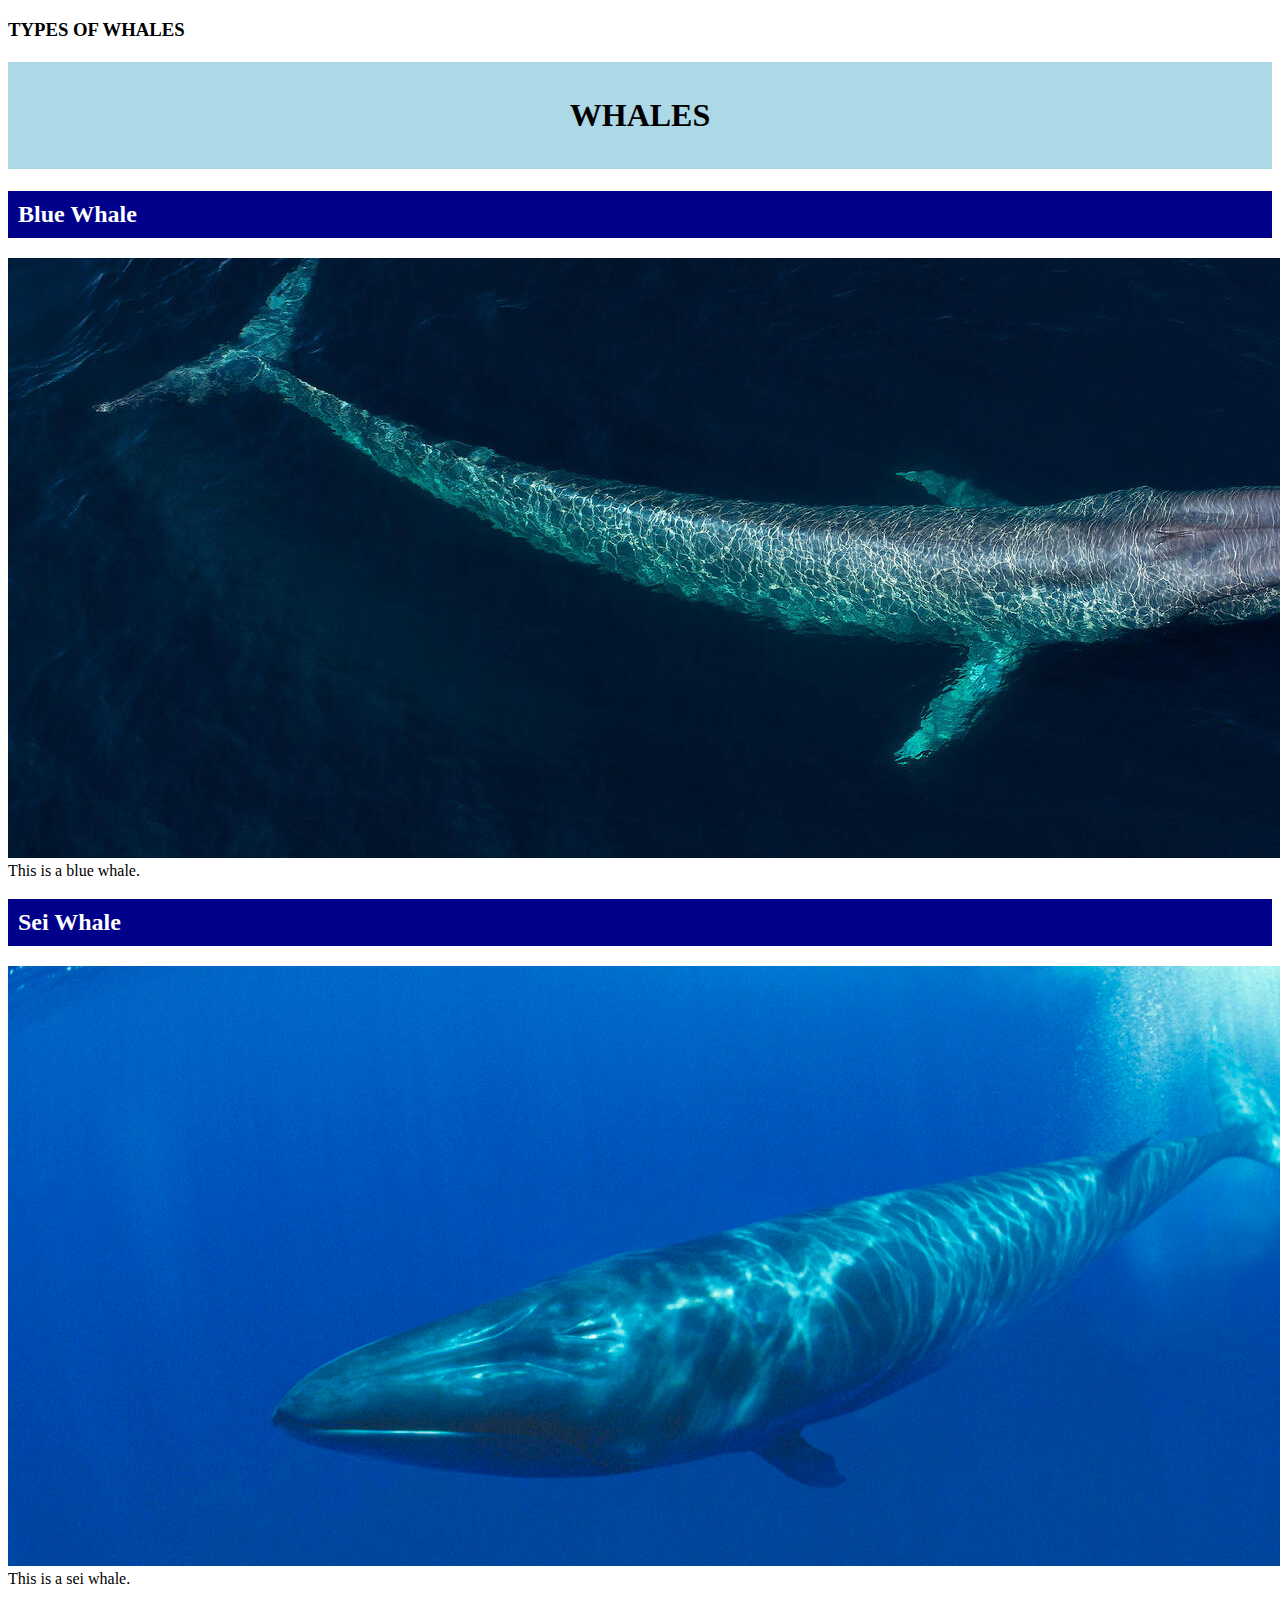
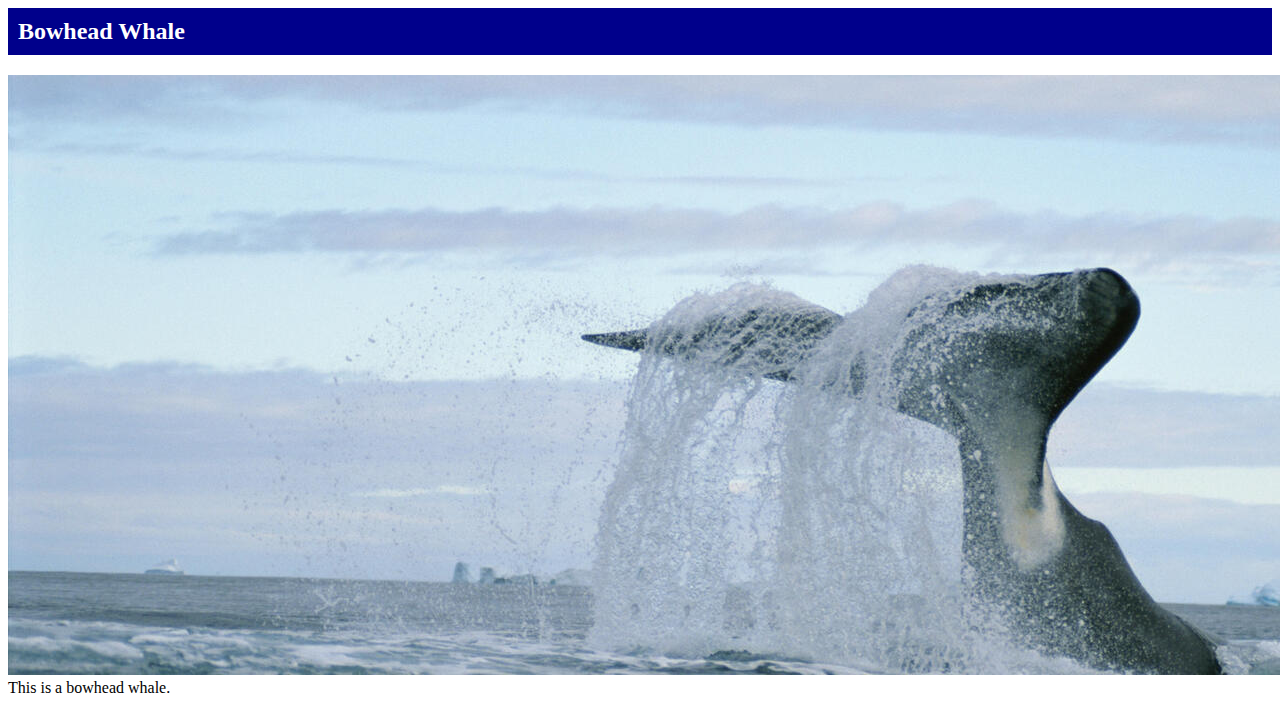
<file: index.html>
<!DOCTYPE html>
<html>
<head>
<style>
#whales {
    background-color: lightblue;
    padding: 35px;
    text-align: center;
}

.species {
    background-color: darkblue;
    color: white;
    padding: 10px;
}
</style>
</head>
<body>

<h3>TYPES OF WHALES</h3>
<h1 id="whales"> WHALES</h1>

<h2 class="species">Blue Whale</h2>
<p><img src="Blue Whale.jpg" alt="a blue whale image" />
<br>This is a blue whale.</p>

<h2 class="species">Sei Whale</h2>
<p><img src="Sei Whale.jpg" alt="a sei whale image" />
    <br>This is a sei whale.</p>

<h2 class="species">Bowhead Whale</h2>
<p><img src="Bowhead Whale.jpg" alt="a bowhead whale image" />
    <br>This is a bowhead whale.</p>

</body>
</html>
</file>
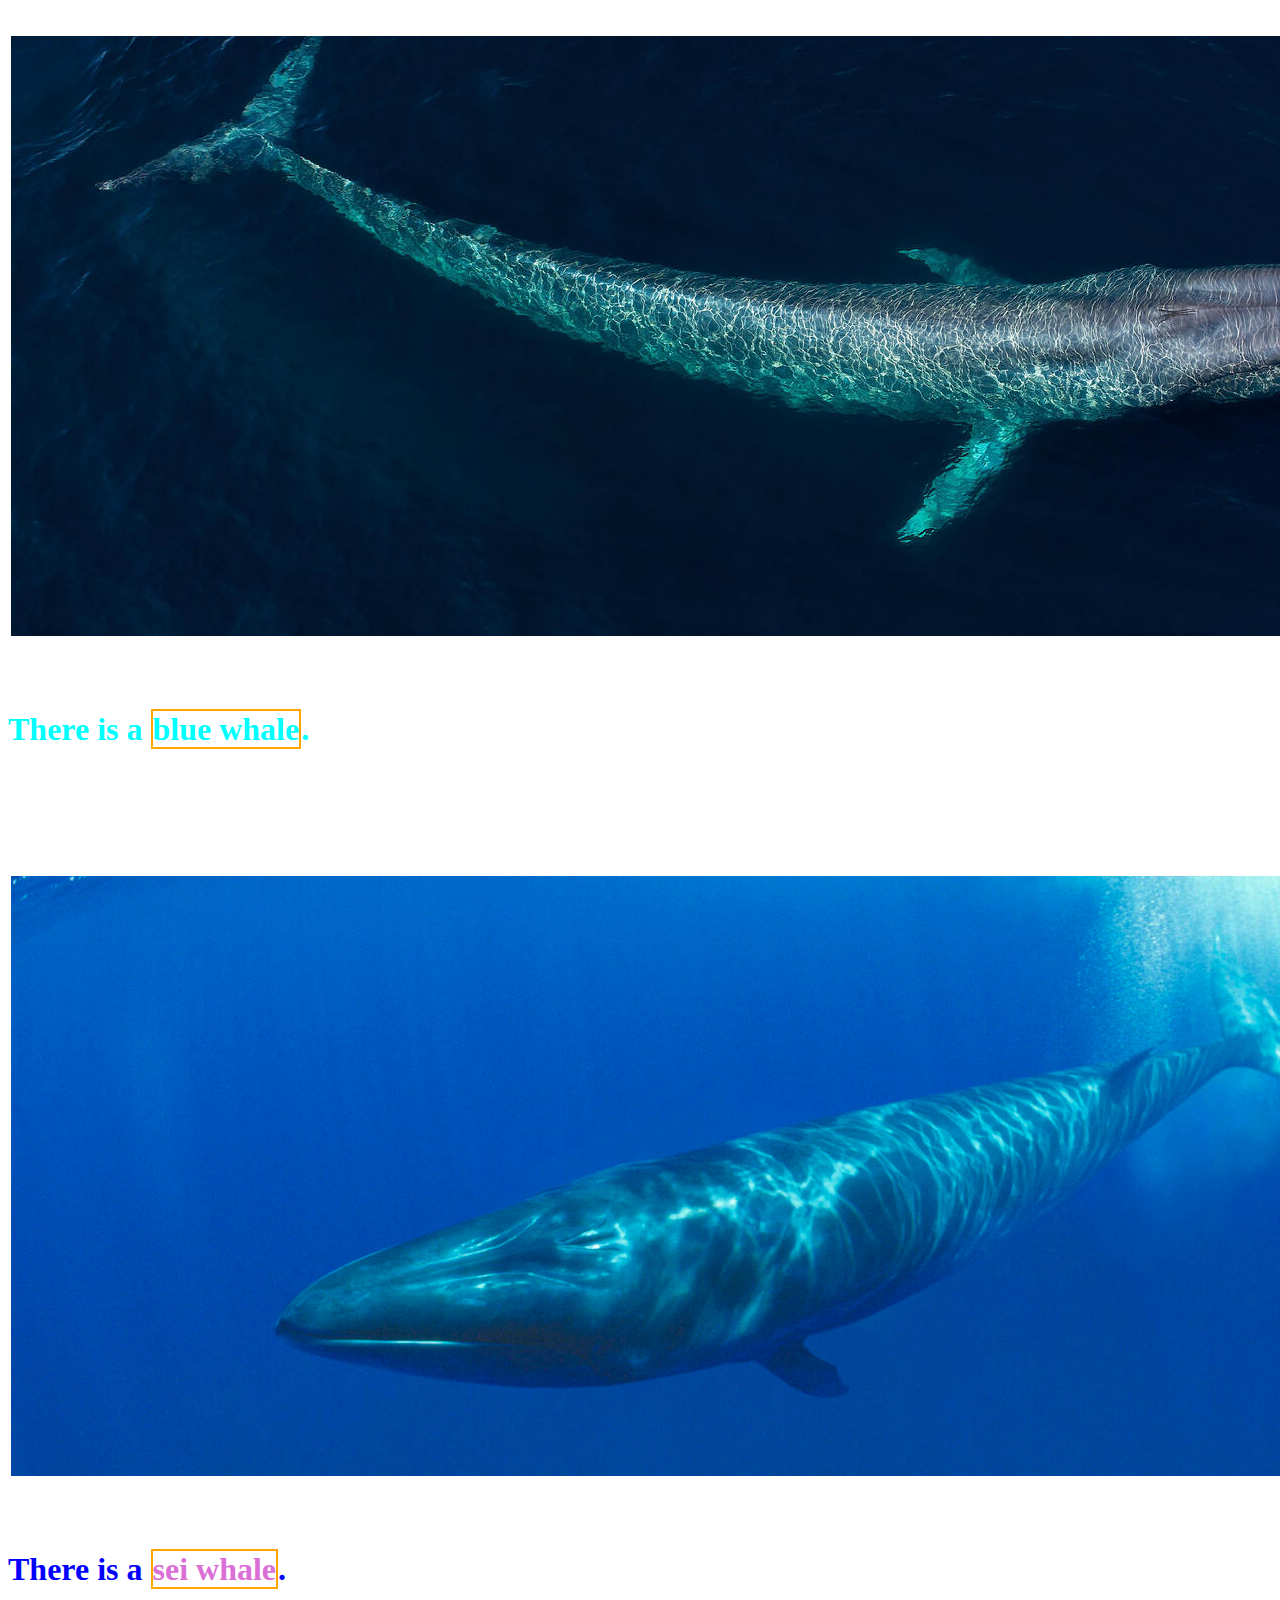
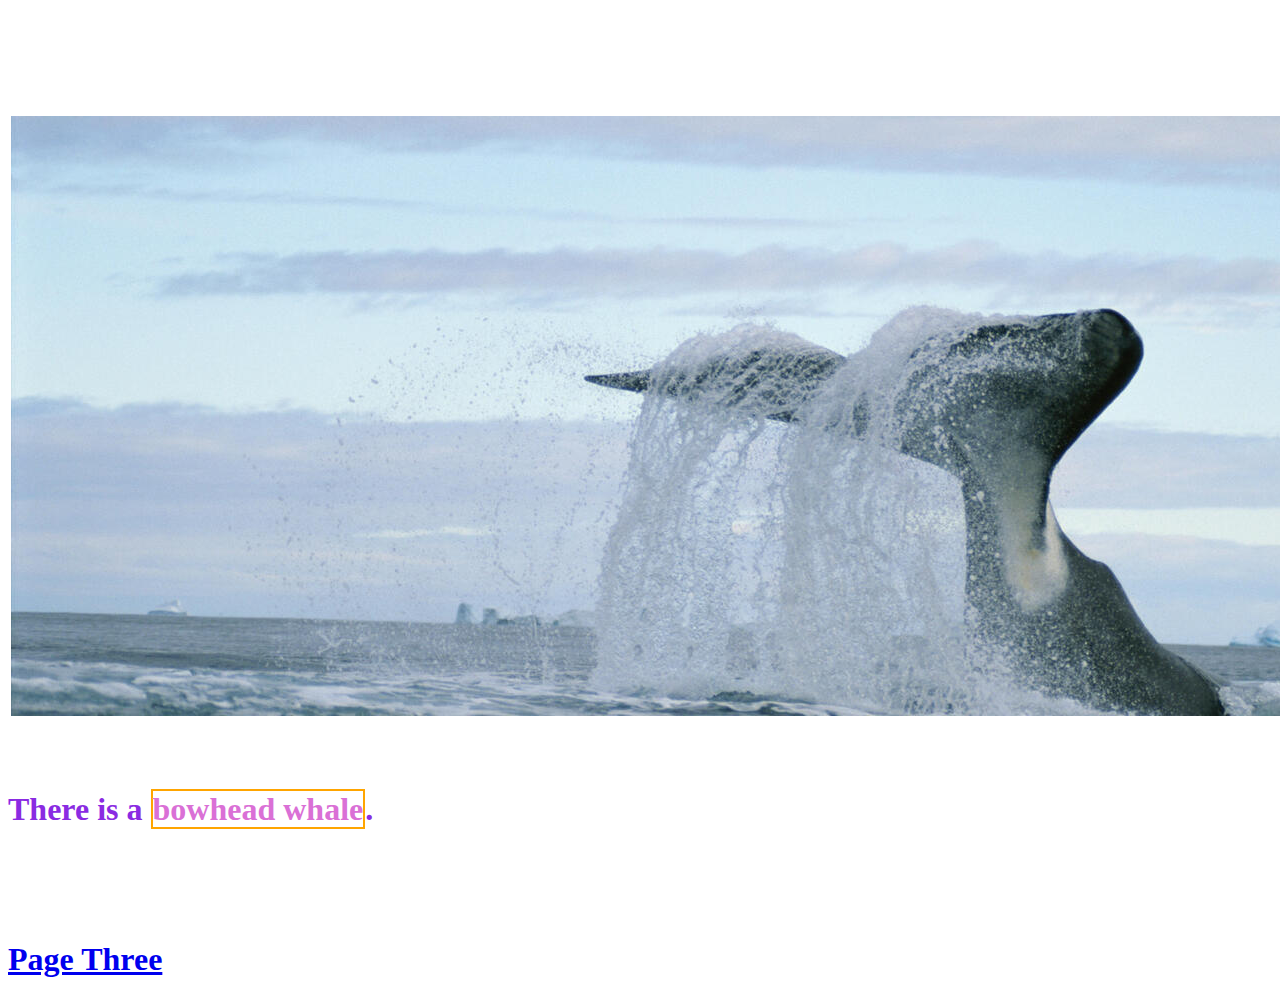
<file: 1118HW-2/index.html>
<!DOCTYPE html>
 <html>
 <head>
    <link rel="stylesheet" href="style.css">
 </head>
 <body>
     <p><img src="Blue Whale.jpg" alt="a blue whale image" />
    <div class="extra colorchange" style="color:aqua">
     <h1>There is a <colorchange>blue whale</colorchange>.</h1>
    </div></p>

    <p><img src="Sei Whale.jpg" alt="a sei whale image" />
    <div style="color:blue">
     <h1>There is a <colorchange>sei whale</colorchange>.</h1>
    </div></p>

    <p><img src="Bowhead Whale.jpg" alt="a bowhead whale image" />
    <div style="color:blueviolet">
     <h1>There is a <colorchange>bowhead whale</colorchange>.</h1>
    </div></p>

<h1><a href="https://skc0202.github.io/1118HW-3/">Page Three</a></h1>
 </body>
 </html>
</file>
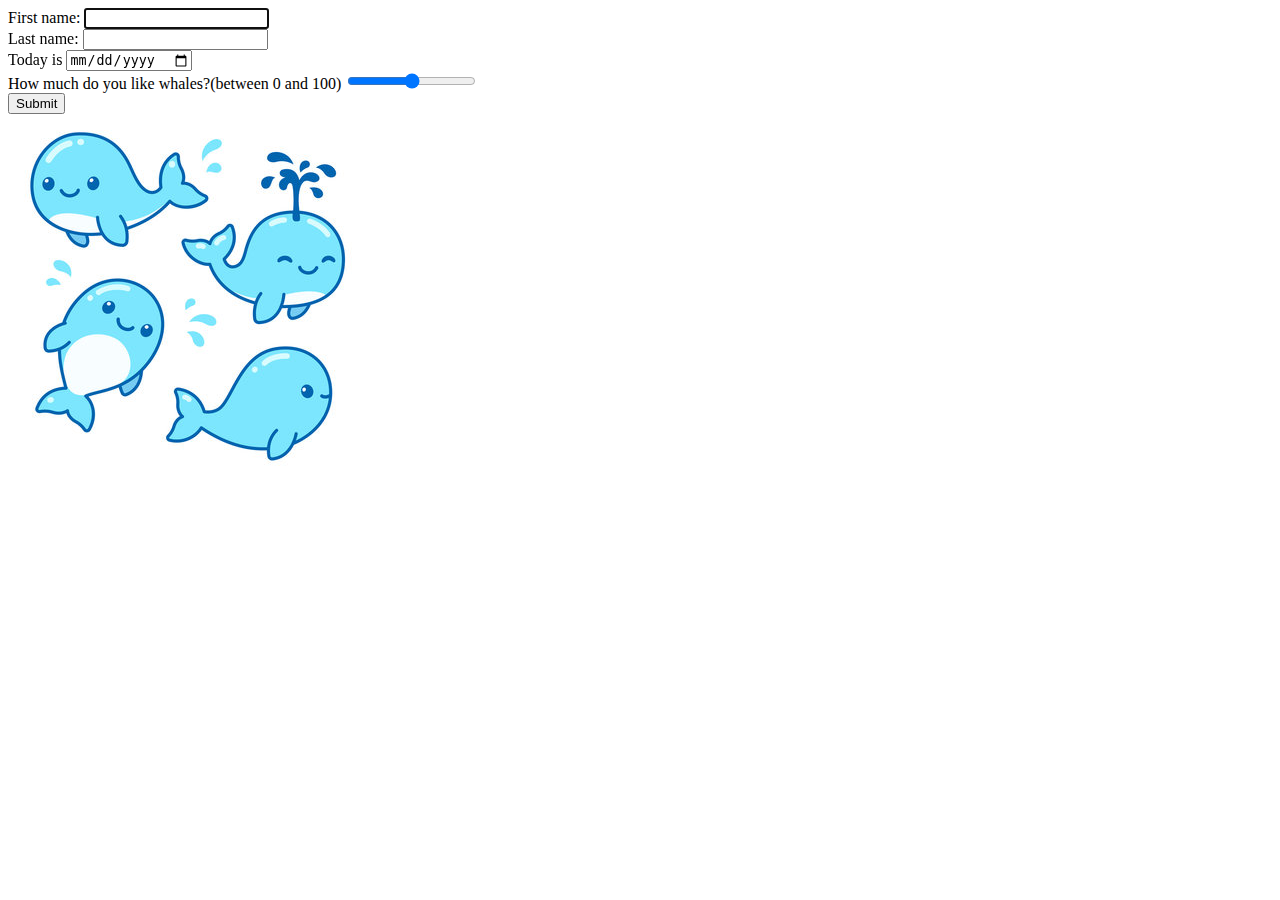
<file: 1118HW-3/index.html>
<!DOCTYPE html>
 <html>
 <body>
    
 <form action ="/action_page.php">
     First name: <input type="text" name="fname" autofocus><br>
     Last name: <input type="text" name="lname"><br>

     <label for="birthday">Today is</label>
     <input type="date" id="today" nmae="today"><br>

     <label for="like">How much do you like whales?(between 0 and 100)</label>
     <input type="range" id="like" name="like" min="0" max="100"><br>

     <input type="submit" value="Submit">
 </form>
   <img src="cartoon whale.jpg" alt="cartoon whales image" />
 </body>
 </html>
</file>
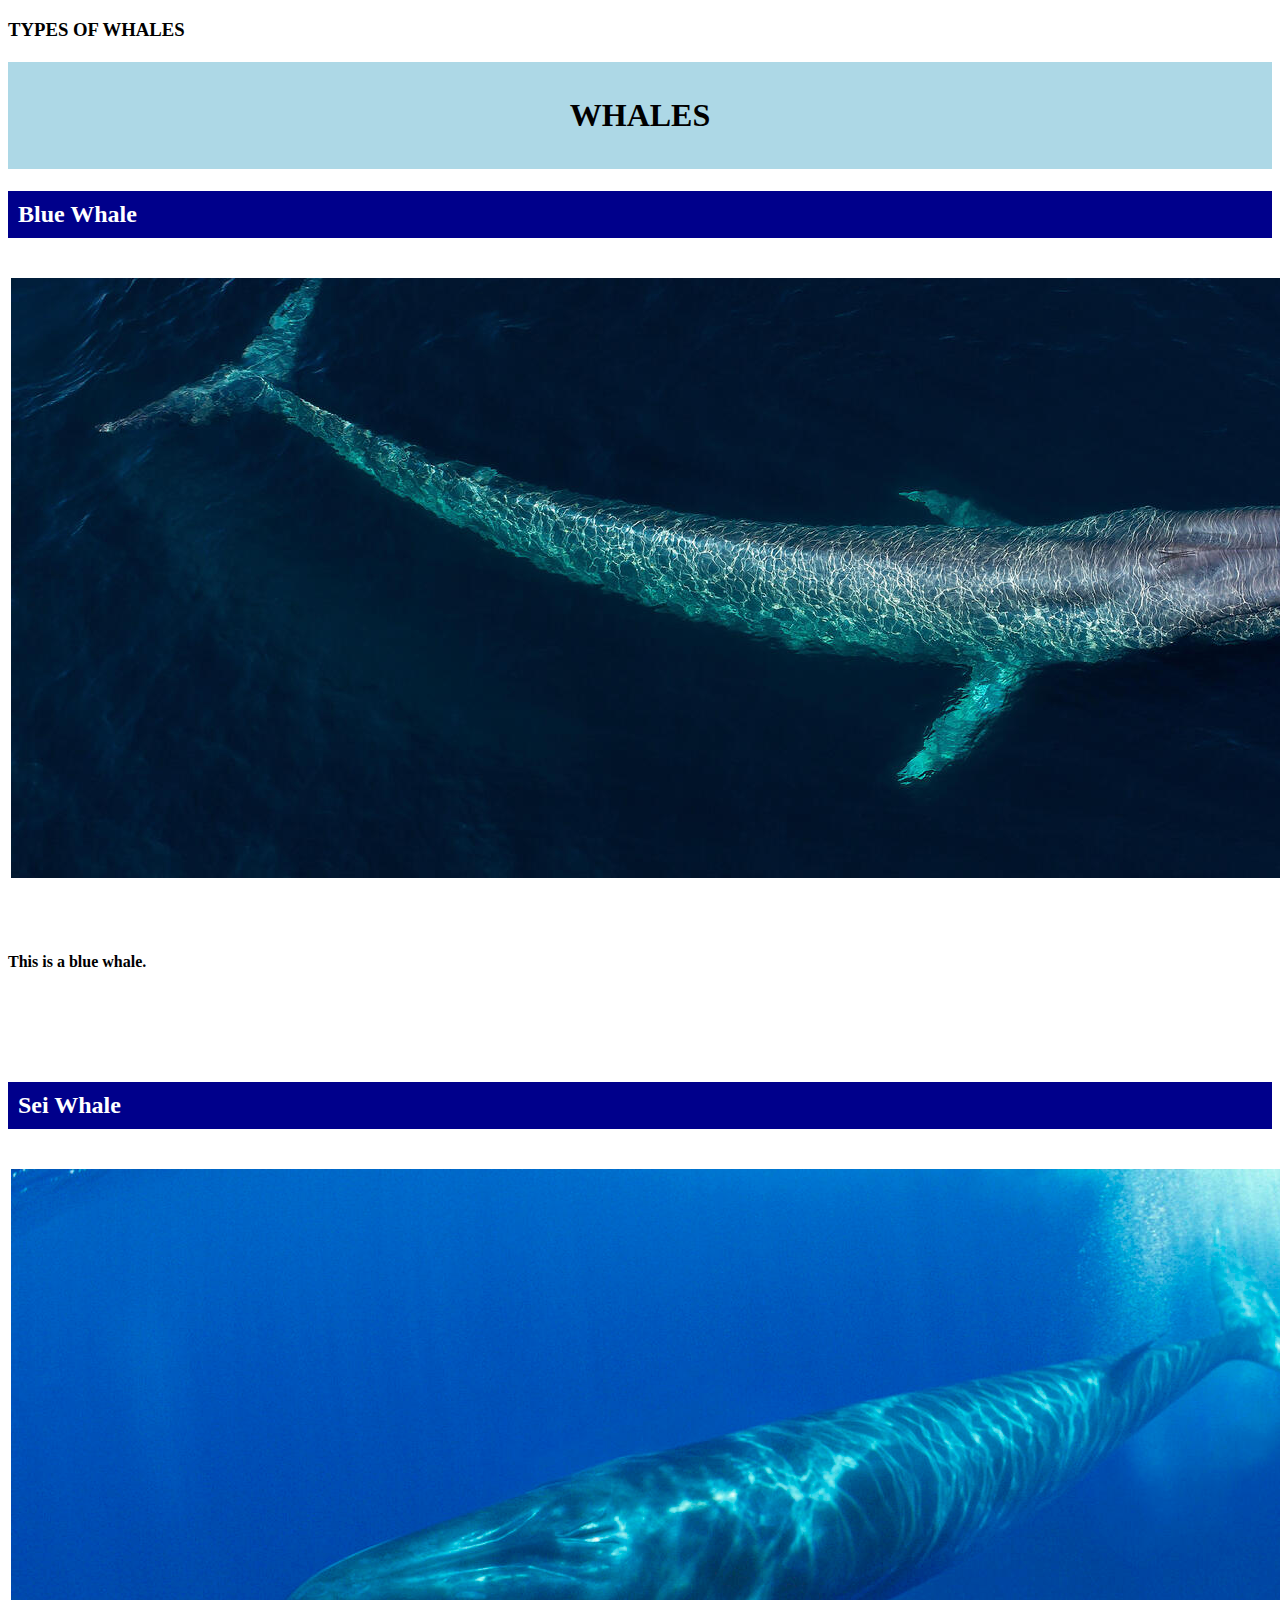
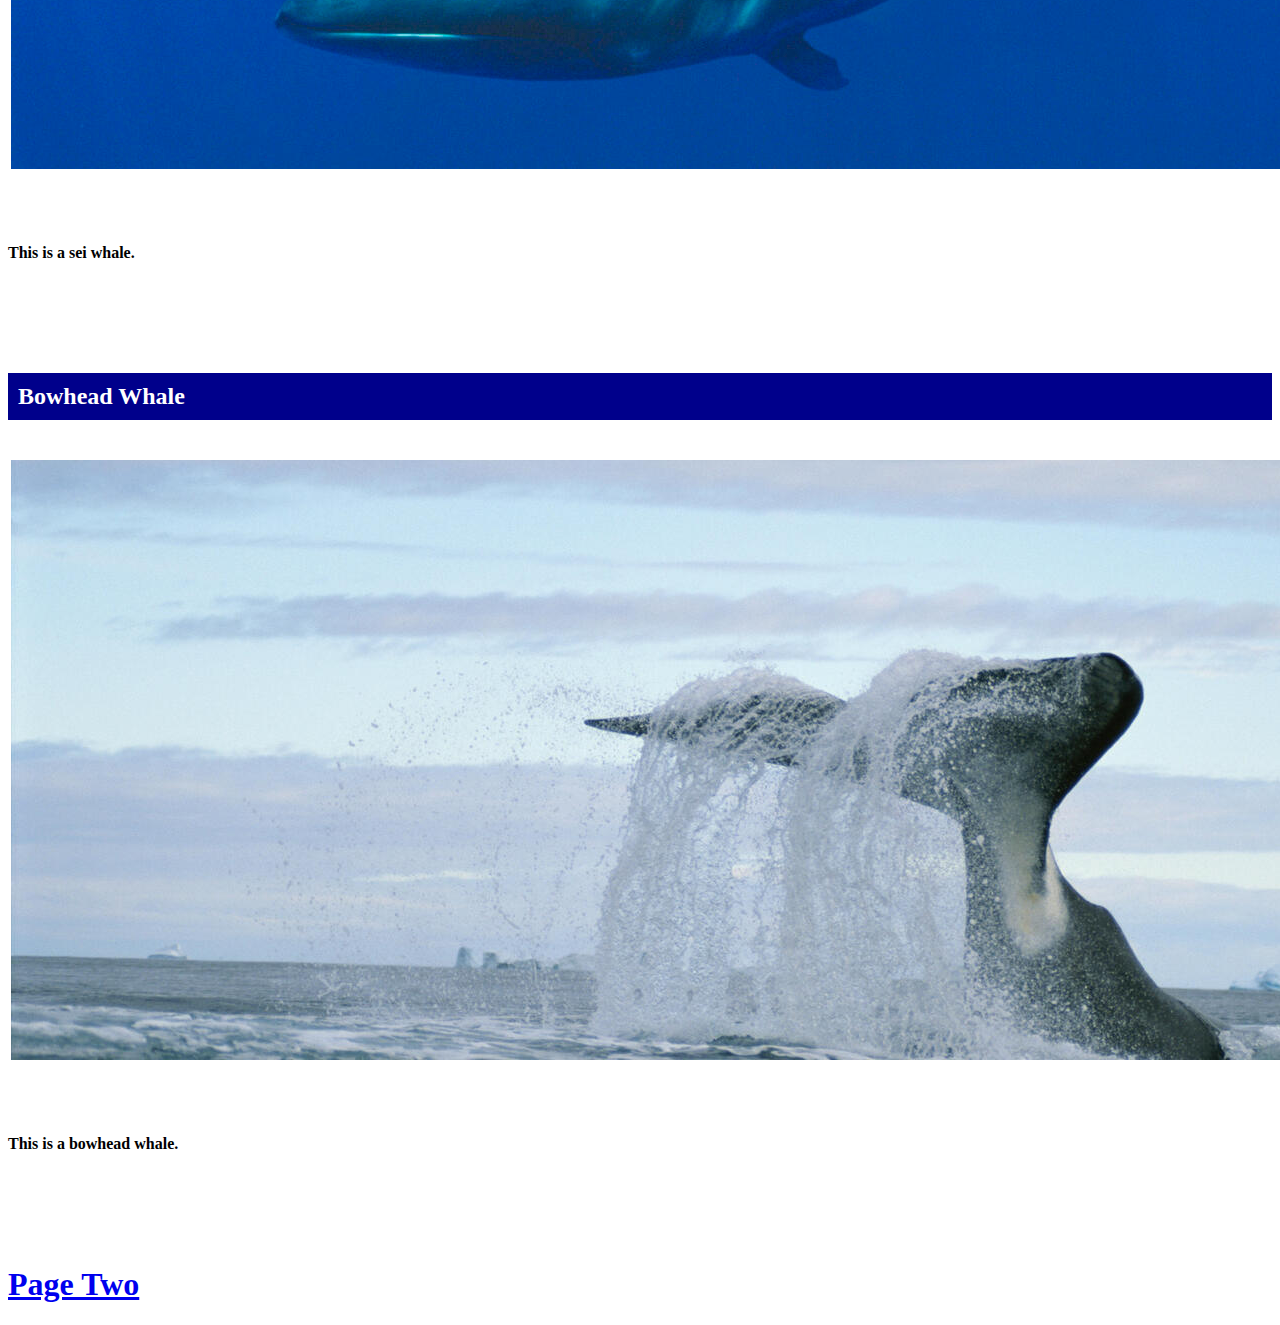
<file: 1118HW/index.html>
<!DOCTYPE html>
<html>
<head>
<link rel="stylesheet" href="style.css">
</head>
<body>

<h3>TYPES OF WHALES</h3>
<h1 id="whales"> WHALES</h1>

<h2 class="species">Blue Whale</h2>
<p><img src="Blue Whale.jpg" alt="a blue whale image" />
    <br><h4>This is a blue whale.</h4></p>

<h2 class="species">Sei Whale</h2>
<p><img src="Sei Whale.jpg" alt="a sei whale image" />
    <br><h4>This is a sei whale.</h4></p>

<h2 class="species">Bowhead Whale</h2>
<p><img src="Bowhead Whale.jpg" alt="a bowhead whale image" />
    <br><h4>This is a bowhead whale.</h4></p>

<h1><a href="https://skc0202.github.io/1118HW-2/">Page Two</a></h1>

</body>
</html>
</file>
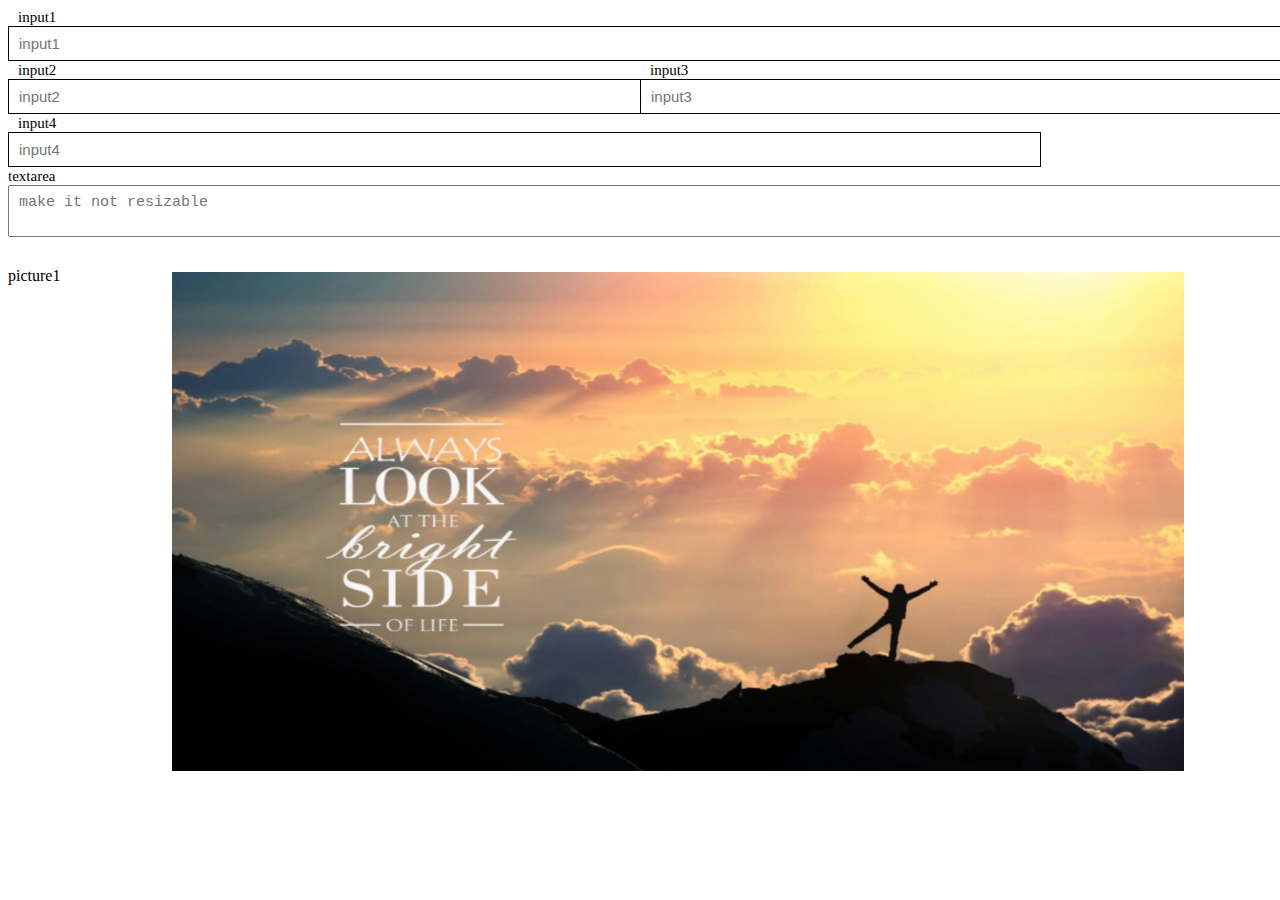
<file: 1125HW3/index.html>
<!DOCTYPE html>
<html>
<head>
	<meta charset="utf-8">
	<meta name="viewport" content="width=device-width, initial-scale=1">
	<title></title>
	<style type="text/css">
		{
		margin-left: auto;
		margin-right: auto;
		font-family:'Times New Roman', Times, serif;
		}
		
		.input1{
			width: 100%;
		}

		.input2{
			width: 50%;
			float: left;
		}

		.input3{
			width: 50%;
			float: right;
		}

		.input4{
			width: 80%;
		}

		.inputfield{
			margin-bottom : 3%,
			padding-right: 15%,
			
		}

		.inputfield label{
			margin-right: 40px;
			margin-left: 10px;
			font-size: 15px;
		}

		.inputfield label2{
			margin-right: 7%;
			margin-bottom: 20%;
			font-size: 15px;
		}

		.inputfield .input{
			width: 100%;
			border: 1px solid;
			font-size: 15px;
			padding-top: 8px;
			padding-bottom: 8px;
			padding-right: 10px;
			padding-Left: 10px;
			
		}

		.inputfield .textarea{
			width: 100%;
			
			font-size: 15px;
			padding: 8px 10px;
			
		}

		#photo label{
			position:absolute;
			margin: 10px -30% 10px 0%;
		}

		img{
			padding-top: 15px;
			width:80%;
			height: 80%,
			display: block;
			float: right;
			margin-right: 7%;
		}

		.wrapper{
			
			margin-top: auto;
			margin-bottom: auto;
			margin-Left: auto;
			margin-right: auto;
			padding: 5%,
		}

	</style>
</head>

<body>
	<div class="wrapper">
	<div class="input1">
	<div class="inputfield">
	<label>input1</label>
	<input type="text" class="input" placeholder="input1">
	</div>
	</div>

	<div class="input2">
	<div class="inputfield">
	<label>input2</label>
	<input type="text" class="input" placeholder="input2">
	</div>
	</div>

	<div class="input3">
	<div class="inputfield">
	<label>input3</label>
	<input type="text" class="input" placeholder="input3" size="100" >
	</div>
	</div>

	<div class="input4">
	<div class="inputfield">
	<label>input4</label>
	<input type="text" class="input" placeholder="input4">
	</div>
	</div>

	<div class="inputfield">
	<label2>textarea</label2>
	<textarea class="textarea" placeholder="make it not resizable"></textarea>
	</div>

	<p>
	<div id = "photo">
	<label>picture1</label>
	<img src="sunset.jpg" alt="Sunset Picture" width="45%" height="15%" />
	</div>
	<br>
	</p>


</body>
</html>
</file>
<file: 1118HW-2/style.css>
#whales {
    background-color: lightblue;
    padding: 35px;
    text-align: center;
}

.species {
    background-color: darkblue;
    color: white;
    padding: 10px;
}

 colorchange {
    color: orchid;
    border: 2px solid orange;
}
.extra colorchange {
    color: inherit;
}

p {

    padding-top: 20px;
    padding-right: 80px;
    padding-left: 3px;
    padding-bottom: 50px;
}
</file>
<file: 1118HW/style.css>
#whales {
    background-color: lightblue;
    padding: 35px;
    text-align: center;
}

.species {
    background-color: darkblue;
    color: white;
    padding: 10px;
}

 colorchange {
    color: orchid;
    border: 2px solid orange;
}
.extra colorchange {
    color: inherit;
}

p {

    padding-top: 20px;
    padding-right: 80px;
    padding-left: 3px;
    padding-bottom: 50px;
}
</file>
